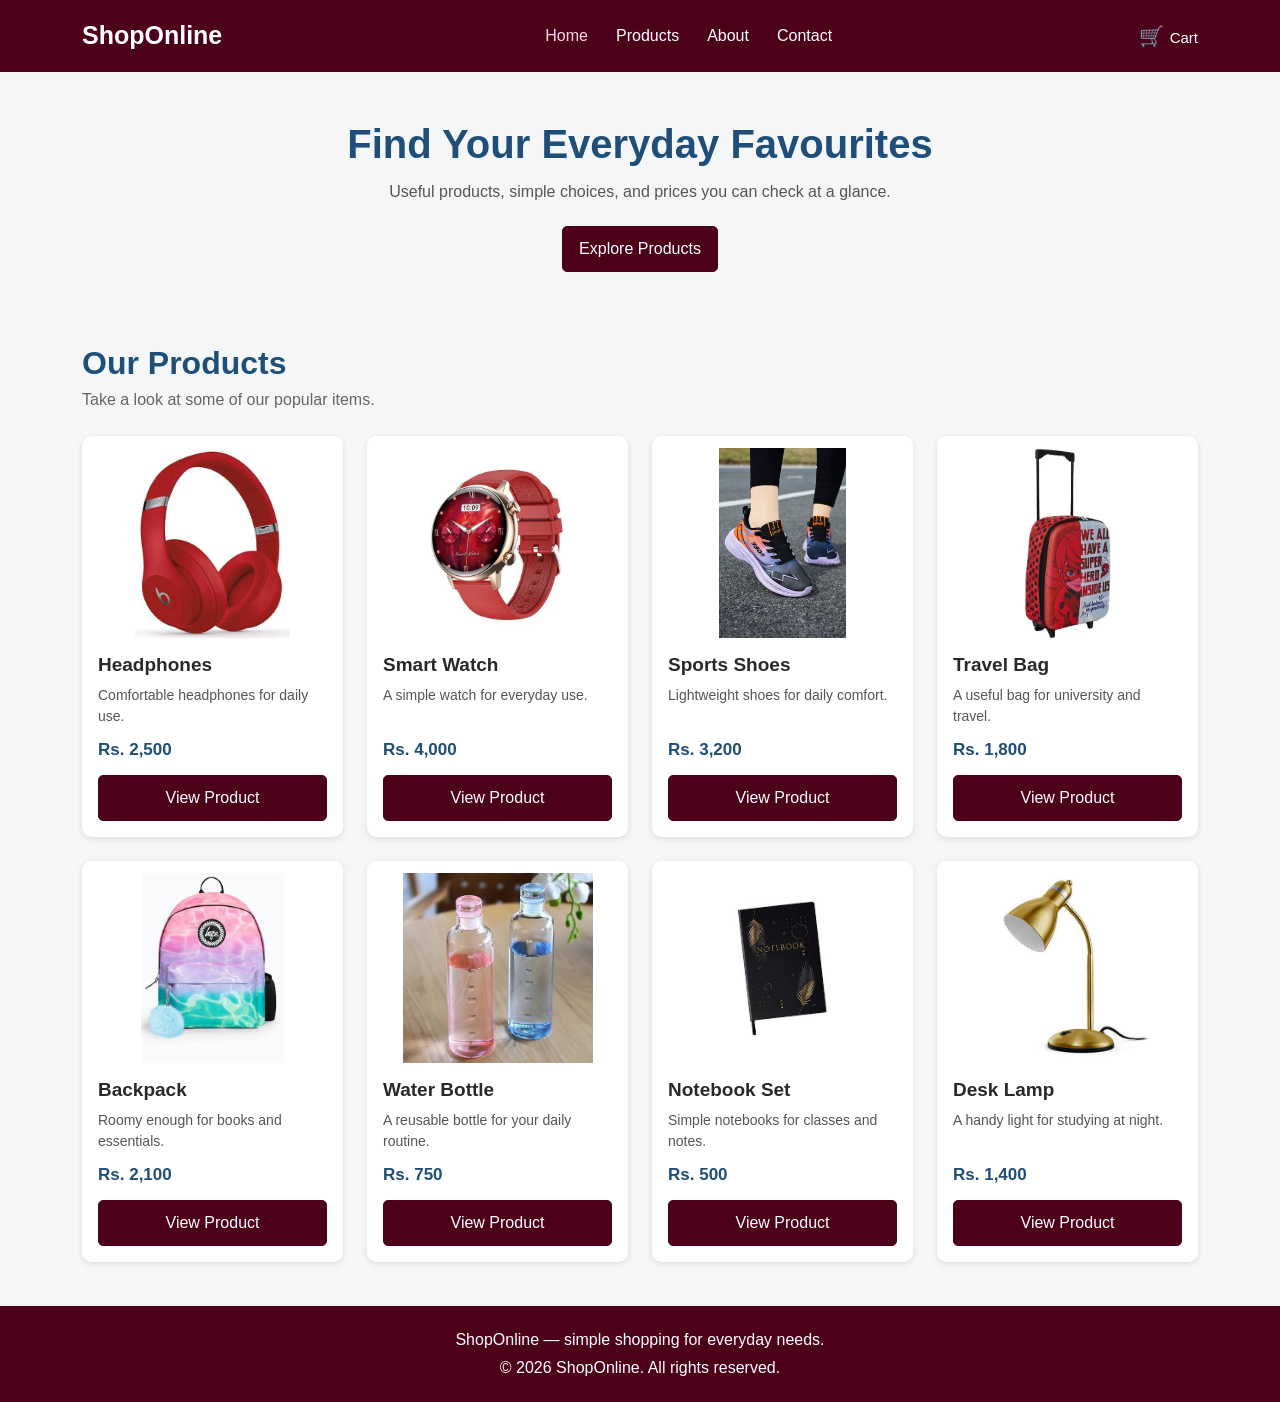
<file: Assignment-2/index.html>
<!DOCTYPE html>
<html lang="en">
<head>
    <meta charset="UTF-8">
    <meta name="viewport" content="width=device-width, initial-scale=1.0">
    <title>ShopOnline | Home</title>

    <!-- Bootstrap CSS: used for navbar, containers, rows and responsive columns -->
    <link href="https://cdn.jsdelivr.net/npm/bootstrap@5.3.3/dist/css/bootstrap.min.css" rel="stylesheet">
    <link rel="stylesheet" href="style.css">
</head>
<body>
    <!-- Shared navbar -->
    <nav class="navbar navbar-expand-lg navbar-dark shop-navbar">
        <div class="container">
            <a class="navbar-brand shop-logo" href="index.html">ShopOnline</a>

            <button class="navbar-toggler" type="button" data-bs-toggle="collapse"
                    data-bs-target="#mainNavbar" aria-controls="mainNavbar"
                    aria-expanded="false" aria-label="Toggle navigation">
                <span class="navbar-toggler-icon"></span>
            </button>

            <div class="collapse navbar-collapse" id="mainNavbar">
                <ul class="navbar-nav mx-auto mb-2 mb-lg-0">
                    <li class="nav-item"><a class="nav-link active" href="index.html">Home</a></li>
                    <li class="nav-item"><a class="nav-link" href="#products">Products</a></li>
                    <li class="nav-item"><a class="nav-link" href="#footer">About</a></li>
                    <li class="nav-item"><a class="nav-link" href="#footer">Contact</a></li>
                </ul>
                <a class="cart-link" href="#" aria-label="Shopping cart">🛒 <span class="cart-label">Cart</span></a>
            </div>
        </div>
    </nav>

    <main>
        <section class="hero text-center">
            <div class="container">
                <h1>Find Your Everyday Favourites</h1>
                <p>Useful products, simple choices, and prices you can check at a glance.</p>
                <a href="#products" class="btn shop-button">Explore Products</a>
            </div>
        </section>

        <section class="container py-4" id="products">
            <div class="section-heading">
                <h2>Our Products</h2>
                <p>Take a look at some of our popular items.</p>
            </div>

            <!-- Bootstrap grid: 1 column on phones, 2 on small/tablet, 4 on desktop -->
            <div class="row g-4">
                <div class="col-12 col-sm-6 col-lg-3">
                    <article class="product-card h-100">
                        <a href="product.html" class="product-image-link">
                            <img src="headphones_img.jpg" alt="Red headphones" class="product-image">
                        </a>
                        <div class="product-info">
                            <h3><a href="product.html">Headphones</a></h3>
                            <p class="product-description">Comfortable headphones for daily use.</p>
                            <p class="price">Rs. 2,500</p>
                            <a href="product.html" class="btn shop-button w-100">View Product</a>
                        </div>
                    </article>
                </div>

                <div class="col-12 col-sm-6 col-lg-3">
                    <article class="product-card h-100">
                        <a href="product.html" class="product-image-link">
                            <img src="smartwatch_img.jpg" alt="Smart watch" class="product-image">
                        </a>
                        <div class="product-info">
                            <h3><a href="product.html">Smart Watch</a></h3>
                            <p class="product-description">A simple watch for everyday use.</p>
                            <p class="price">Rs. 4,000</p>
                            <a href="product.html" class="btn shop-button w-100">View Product</a>
                        </div>
                    </article>
                </div>

                <div class="col-12 col-sm-6 col-lg-3">
                    <article class="product-card h-100">
                        <a href="product.html" class="product-image-link">
                            <img src="sport shoes_img.jpg" alt="Sports shoes" class="product-image">
                        </a>
                        <div class="product-info">
                            <h3><a href="product.html">Sports Shoes</a></h3>
                            <p class="product-description">Lightweight shoes for daily comfort.</p>
                            <p class="price">Rs. 3,200</p>
                            <a href="product.html" class="btn shop-button w-100">View Product</a>
                        </div>
                    </article>
                </div>

                <div class="col-12 col-sm-6 col-lg-3">
                    <article class="product-card h-100">
                        <a href="product.html" class="product-image-link">
                            <img src="travelbag_img.jpg" alt="Travel bag" class="product-image">
                        </a>
                        <div class="product-info">
                            <h3><a href="product.html">Travel Bag</a></h3>
                            <p class="product-description">A useful bag for university and travel.</p>
                            <p class="price">Rs. 1,800</p>
                            <a href="product.html" class="btn shop-button w-100">View Product</a>
                        </div>
                    </article>
                </div>

                <div class="col-12 col-sm-6 col-lg-3">
                    <article class="product-card h-100">
                        <a href="product.html" class="product-image-link">
                            <img src="backpack_img.jpg" alt="Backpack" class="product-image">
                        </a>
                        <div class="product-info">
                            <h3><a href="product.html">Backpack</a></h3>
                            <p class="product-description">Roomy enough for books and essentials.</p>
                            <p class="price">Rs. 2,100</p>
                            <a href="product.html" class="btn shop-button w-100">View Product</a>
                        </div>
                    </article>
                </div>

                <div class="col-12 col-sm-6 col-lg-3">
                    <article class="product-card h-100">
                        <a href="product.html" class="product-image-link">
                            <img src="waterbottle_img.jpg" alt="Water bottle" class="product-image">
                        </a>
                        <div class="product-info">
                            <h3><a href="product.html">Water Bottle</a></h3>
                            <p class="product-description">A reusable bottle for your daily routine.</p>
                            <p class="price">Rs. 750</p>
                            <a href="product.html" class="btn shop-button w-100">View Product</a>
                        </div>
                    </article>
                </div>

                <div class="col-12 col-sm-6 col-lg-3">
                    <article class="product-card h-100">
                        <a href="product.html" class="product-image-link">
                            <img src="notebook_img.jpg" alt="Notebook" class="product-image">
                        </a>
                        <div class="product-info">
                            <h3><a href="product.html">Notebook Set</a></h3>
                            <p class="product-description">Simple notebooks for classes and notes.</p>
                            <p class="price">Rs. 500</p>
                            <a href="product.html" class="btn shop-button w-100">View Product</a>
                        </div>
                    </article>
                </div>

                <div class="col-12 col-sm-6 col-lg-3">
                    <article class="product-card h-100">
                        <a href="product.html" class="product-image-link">
                            <img src="desklamp_img.jpg" alt="Desk lamp" class="product-image">
                        </a>
                        <div class="product-info">
                            <h3><a href="product.html">Desk Lamp</a></h3>
                            <p class="product-description">A handy light for studying at night.</p>
                            <p class="price">Rs. 1,400</p>
                            <a href="product.html" class="btn shop-button w-100">View Product</a>
                        </div>
                    </article>
                </div>
            </div>
        </section>
    </main>

    <!-- Shared footer -->
    <footer class="shop-footer" id="footer">
        <div class="container text-center">
            <p class="mb-1">ShopOnline — simple shopping for everyday needs.</p>
            <p class="mb-0">&copy; 2026 ShopOnline. All rights reserved.</p>
        </div>
    </footer>

    <!-- Bootstrap bundle powers the responsive navbar toggle; no custom JavaScript is written. -->
    <script src="https://cdn.jsdelivr.net/npm/bootstrap@5.3.3/dist/js/bootstrap.bundle.min.js"></script>
</body>
</html>
</file>
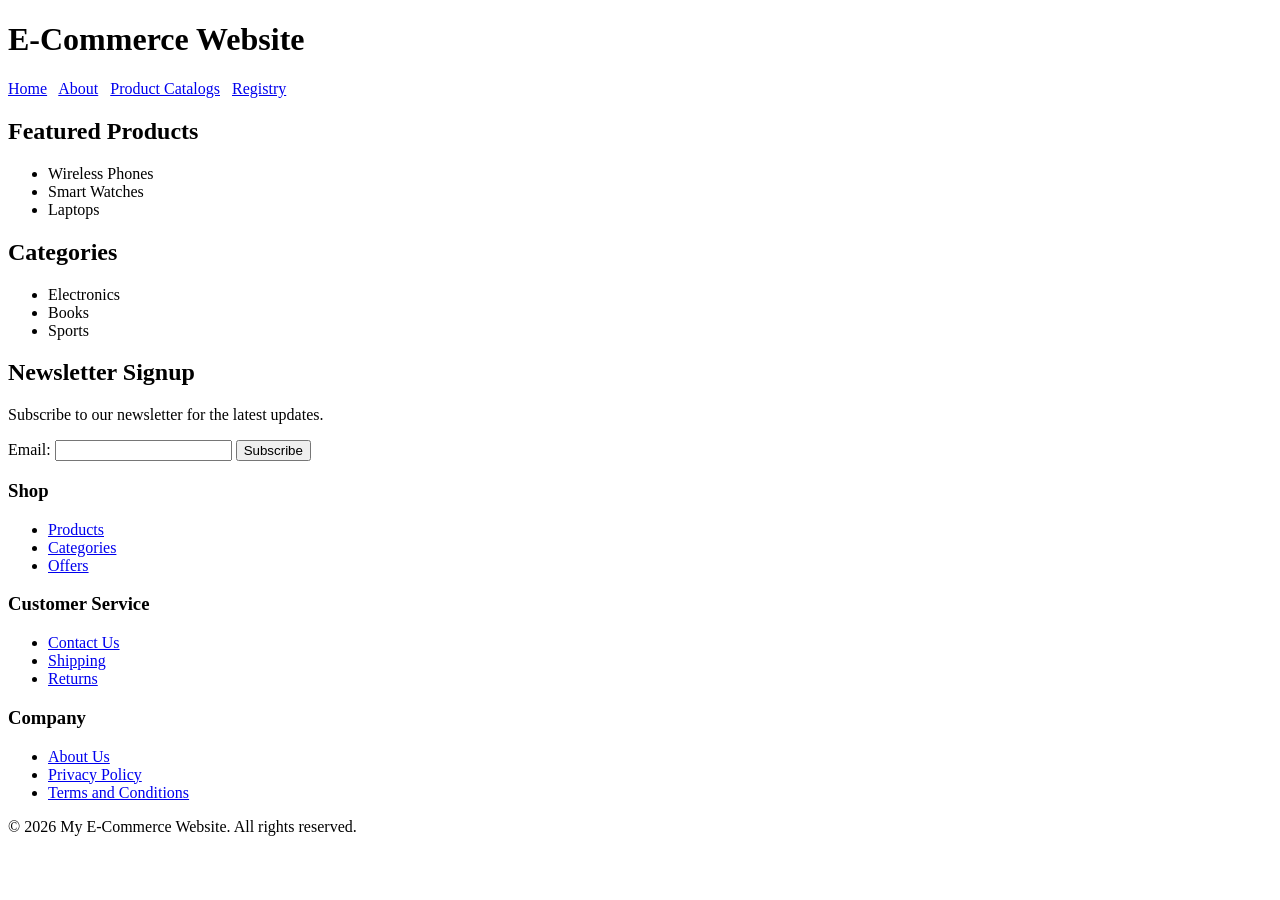
<file: Labs/lab-1/Index.html>
<!DOCTYPE html>
<html lang="en">

<head>
    <meta charset="UTF-8">
    <meta name="viewport" content="width=device-width, initial-scale=1.0">
    <title>Lab Task 1 - Semantic HTML Skeleton</title>
</head>

<body>

    <header>
        <h1>E-Commerce Website</h1>

        <nav>
            <a href="/home.html">Home</a>
            &nbsp;
            <a href="/about.html">About</a>
            &nbsp;
            <a href="/product-catalogs">Product Catalogs</a>
            &nbsp;
            <a href="/registry">Registry</a>
        </nav>
    </header>


    <main>

        <section>
            <h2>Featured Products</h2>

            <ul>
                <li>Wireless Phones</li>
                <li>Smart Watches</li>
                <li>Laptops</li>
            </ul>
        </section>


        <section>
            <h2>Categories</h2>

            <ul>
                <li>Electronics</li>
                <li>Books</li>
                <li>Sports</li>
            </ul>
        </section>


        <section>
            <h2>Newsletter Signup</h2>

            <p>Subscribe to our newsletter for the latest updates.</p>

            <form>
                <label for="email">Email:</label>
                <input type="email" id="email" name="email">
                <button type="submit">Subscribe</button>
            </form>
        </section>

    </main>


    <footer>

        <section>
            <h3>Shop</h3>

            <ul>
                <li><a href="#">Products</a></li>
                <li><a href="#">Categories</a></li>
                <li><a href="#">Offers</a></li>
            </ul>
        </section>


        <section>
            <h3>Customer Service</h3>

            <ul>
                <li><a href="#">Contact Us</a></li>
                <li><a href="#">Shipping</a></li>
                <li><a href="#">Returns</a></li>
            </ul>
        </section>


        <section>
            <h3>Company</h3>

            <ul>
                <li><a href="#">About Us</a></li>
                <li><a href="#">Privacy Policy</a></li>
                <li><a href="#">Terms and Conditions</a></li>
            </ul>
        </section>


        <p>&copy; 2026 My E-Commerce Website. All rights reserved.</p>

    </footer>

</body>
</html>
</file>
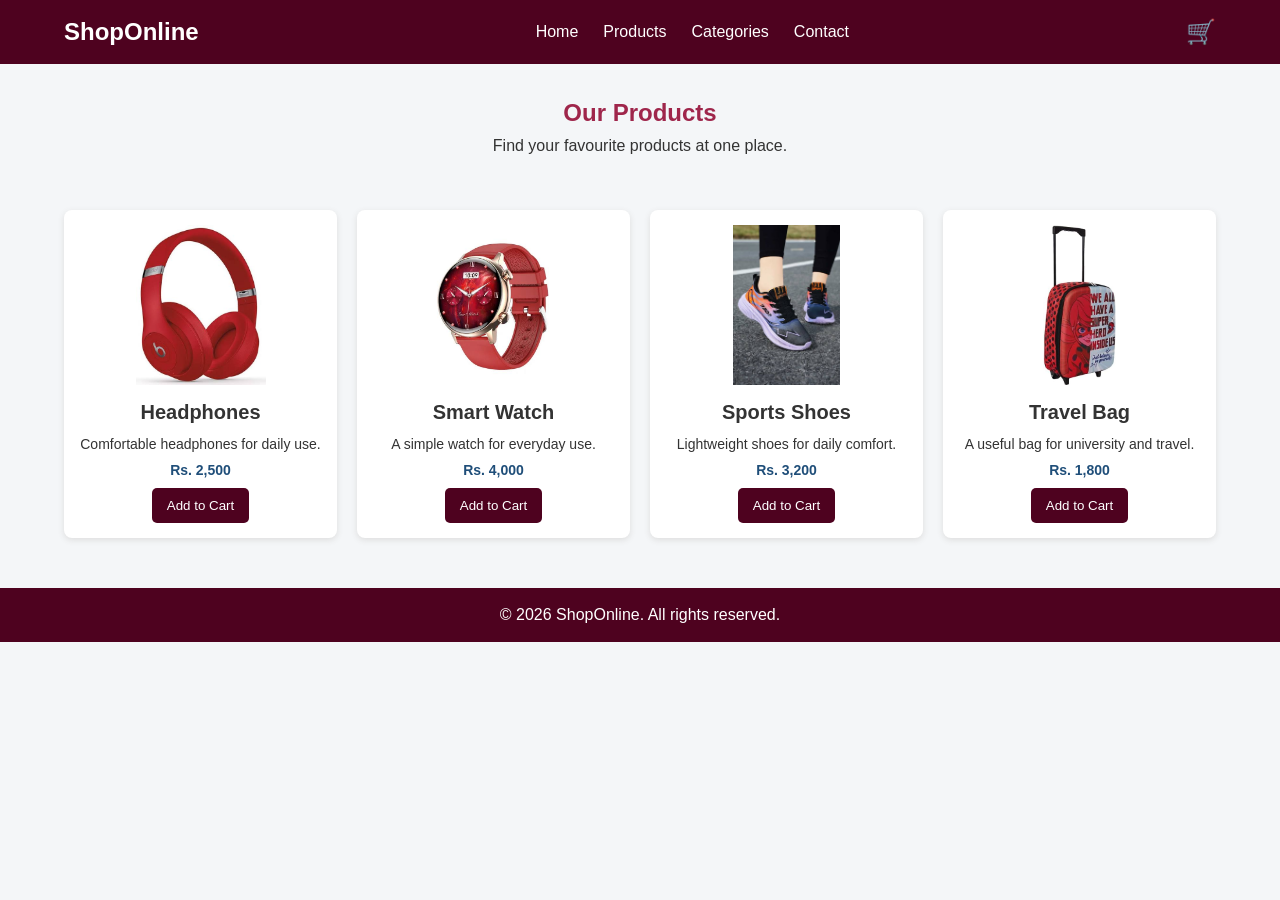
<file: Labs/lab-2/index.html>
<!DOCTYPE html>
<html lang="en">
<head>
    <meta charset="UTF-8">
    <meta name="viewport" content="width=device-width, initial-scale=1.0">

    <title>Lab 2 - Responsive Store</title>

    <link rel="stylesheet" href="styles.css">
</head>
<body>

    <!-- Navigation bar -->
    <header class="navbar">

        <a href="#" class="logo">ShopOnline</a>

        <!-- Checkbox for opening the mobile menu -->
        <input type="checkbox" id="menu-toggle">

        <label for="menu-toggle" class="hamburger">&#9776;</label>

        <nav class="nav-links">
            <a href="#">Home</a>
            <a href="#">Products</a>
            <a href="#">Categories</a>
            <a href="#">Contact</a>
        </nav>

        <a href="#" class="cart" aria-label="Shopping cart">🛒</a>

    </header>

    <!-- Main content -->
    <main>

        <section class="intro">
            <h1>Our Products</h1>
            <p>Find your favourite products at one place.</p>
        </section>

        <!-- Four product cards -->
        <section class="product-grid">

            <article class="product">
                <img src="headphones_img.jpg"
                     alt="Headphones">
                <h2>Headphones</h2>
                <p>Comfortable headphones for daily use.</p>
                <p class="price">Rs. 2,500</p>
                <button type="button">Add to Cart</button>
            </article>

            <article class="product">
                <img src="smartwatch_img.jpg"
                     alt="Smart watch">
                <h2>Smart Watch</h2>
                <p>A simple watch for everyday use.</p>
                <p class="price">Rs. 4,000</p>
                <button type="button">Add to Cart</button>
            </article>

            <article class="product">
                <img src="sport shoes_img.jpg"
                     alt="Sports shoes">
                <h2>Sports Shoes</h2>
                <p>Lightweight shoes for daily comfort.</p>
                <p class="price">Rs. 3,200</p>
                <button type="button">Add to Cart</button>
            </article>

            <article class="product">
                <img src="travelbag_img.jpg"
                     alt="Travel bag">
                <h2>Travel Bag</h2>
                <p>A useful bag for university and travel.</p>
                <p class="price">Rs. 1,800</p>
                <button type="button">Add to Cart</button>
            </article>

        </section>

    </main>

    <footer>
        <p>&copy; 2026 ShopOnline. All rights reserved.</p>
    </footer>

</body>
</html>
</file>
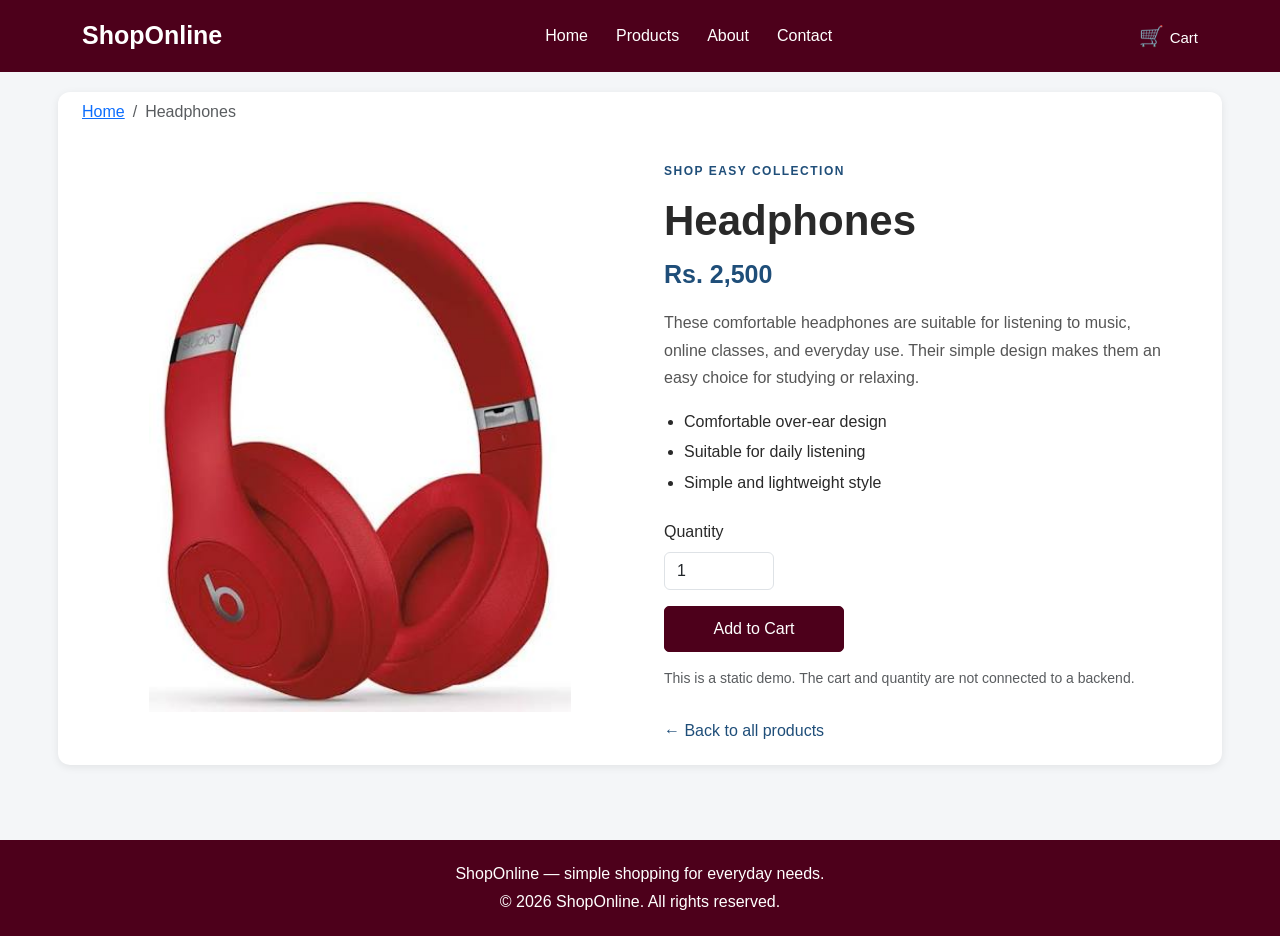
<file: Assignment-2/product.html>
<!DOCTYPE html>
<html lang="en">
<head>
    <meta charset="UTF-8">
    <meta name="viewport" content="width=device-width, initial-scale=1.0">
    <title>ShopOnline | Headphones</title>

    <link href="https://cdn.jsdelivr.net/npm/bootstrap@5.3.3/dist/css/bootstrap.min.css" rel="stylesheet">
    <link rel="stylesheet" href="style.css">
</head>
<body>
    <!-- Same navbar as homepage -->
    <nav class="navbar navbar-expand-lg navbar-dark shop-navbar">
        <div class="container">
            <a class="navbar-brand shop-logo" href="index.html">ShopOnline</a>

            <button class="navbar-toggler" type="button" data-bs-toggle="collapse"
                    data-bs-target="#mainNavbar" aria-controls="mainNavbar"
                    aria-expanded="false" aria-label="Toggle navigation">
                <span class="navbar-toggler-icon"></span>
            </button>

            <div class="collapse navbar-collapse" id="mainNavbar">
                <ul class="navbar-nav mx-auto mb-2 mb-lg-0">
                    <li class="nav-item"><a class="nav-link" href="index.html">Home</a></li>
                    <li class="nav-item"><a class="nav-link" href="index.html#products">Products</a></li>
                    <li class="nav-item"><a class="nav-link" href="index.html#footer">About</a></li>
                    <li class="nav-item"><a class="nav-link" href="index.html#footer">Contact</a></li>
                </ul>
                <a class="cart-link" href="#" aria-label="Shopping cart">🛒 <span class="cart-label">Cart</span></a>
            </div>
        </div>
    </nav>

    <main class="container product-detail-section">
        <nav aria-label="breadcrumb">
            <ol class="breadcrumb">
                <li class="breadcrumb-item"><a href="index.html">Home</a></li>
                <li class="breadcrumb-item active" aria-current="page">Headphones</li>
            </ol>
        </nav>

        <section class="row g-4 g-lg-5 align-items-center product-detail">
            <div class="col-12 col-md-6">
                <img src="headphones_img.jpg"
                     alt="Red headphones" class="detail-image">
            </div>

            <div class="col-12 col-md-6">
                <p class="small-label">SHOP EASY COLLECTION</p>
                <h1 class="detail-title">Headphones</h1>
                <p class="detail-price">Rs. 2,500</p>

                <p class="detail-description">
                    These comfortable headphones are suitable for listening to music,
                    online classes, and everyday use. Their simple design makes them
                    an easy choice for studying or relaxing.
                </p>

                <ul class="product-features">
                    <li>Comfortable over-ear design</li>
                    <li>Suitable for daily listening</li>
                    <li>Simple and lightweight style</li>
                </ul>

                <div class="quantity-area">
                    <label for="quantity" class="form-label">Quantity</label>
                    <input type="number" id="quantity" name="quantity"
                           class="form-control quantity-input" min="1" value="1">
                </div>

                <button type="button" class="btn shop-button detail-cart-button">
                    Add to Cart
                </button>
                <p class="small text-muted mt-3">This is a static demo. The cart and quantity are not connected to a backend.</p>
                <a href="index.html" class="back-link">← Back to all products</a>
            </div>
        </section>
    </main>

    <!-- Same footer as homepage -->
    <footer class="shop-footer" id="footer">
        <div class="container text-center">
            <p class="mb-1">ShopOnline — simple shopping for everyday needs.</p>
            <p class="mb-0">&copy; 2026 ShopOnline. All rights reserved.</p>
        </div>
    </footer>

    <script src="https://cdn.jsdelivr.net/npm/bootstrap@5.3.3/dist/js/bootstrap.bundle.min.js"></script>
</body>
</html>
</file>
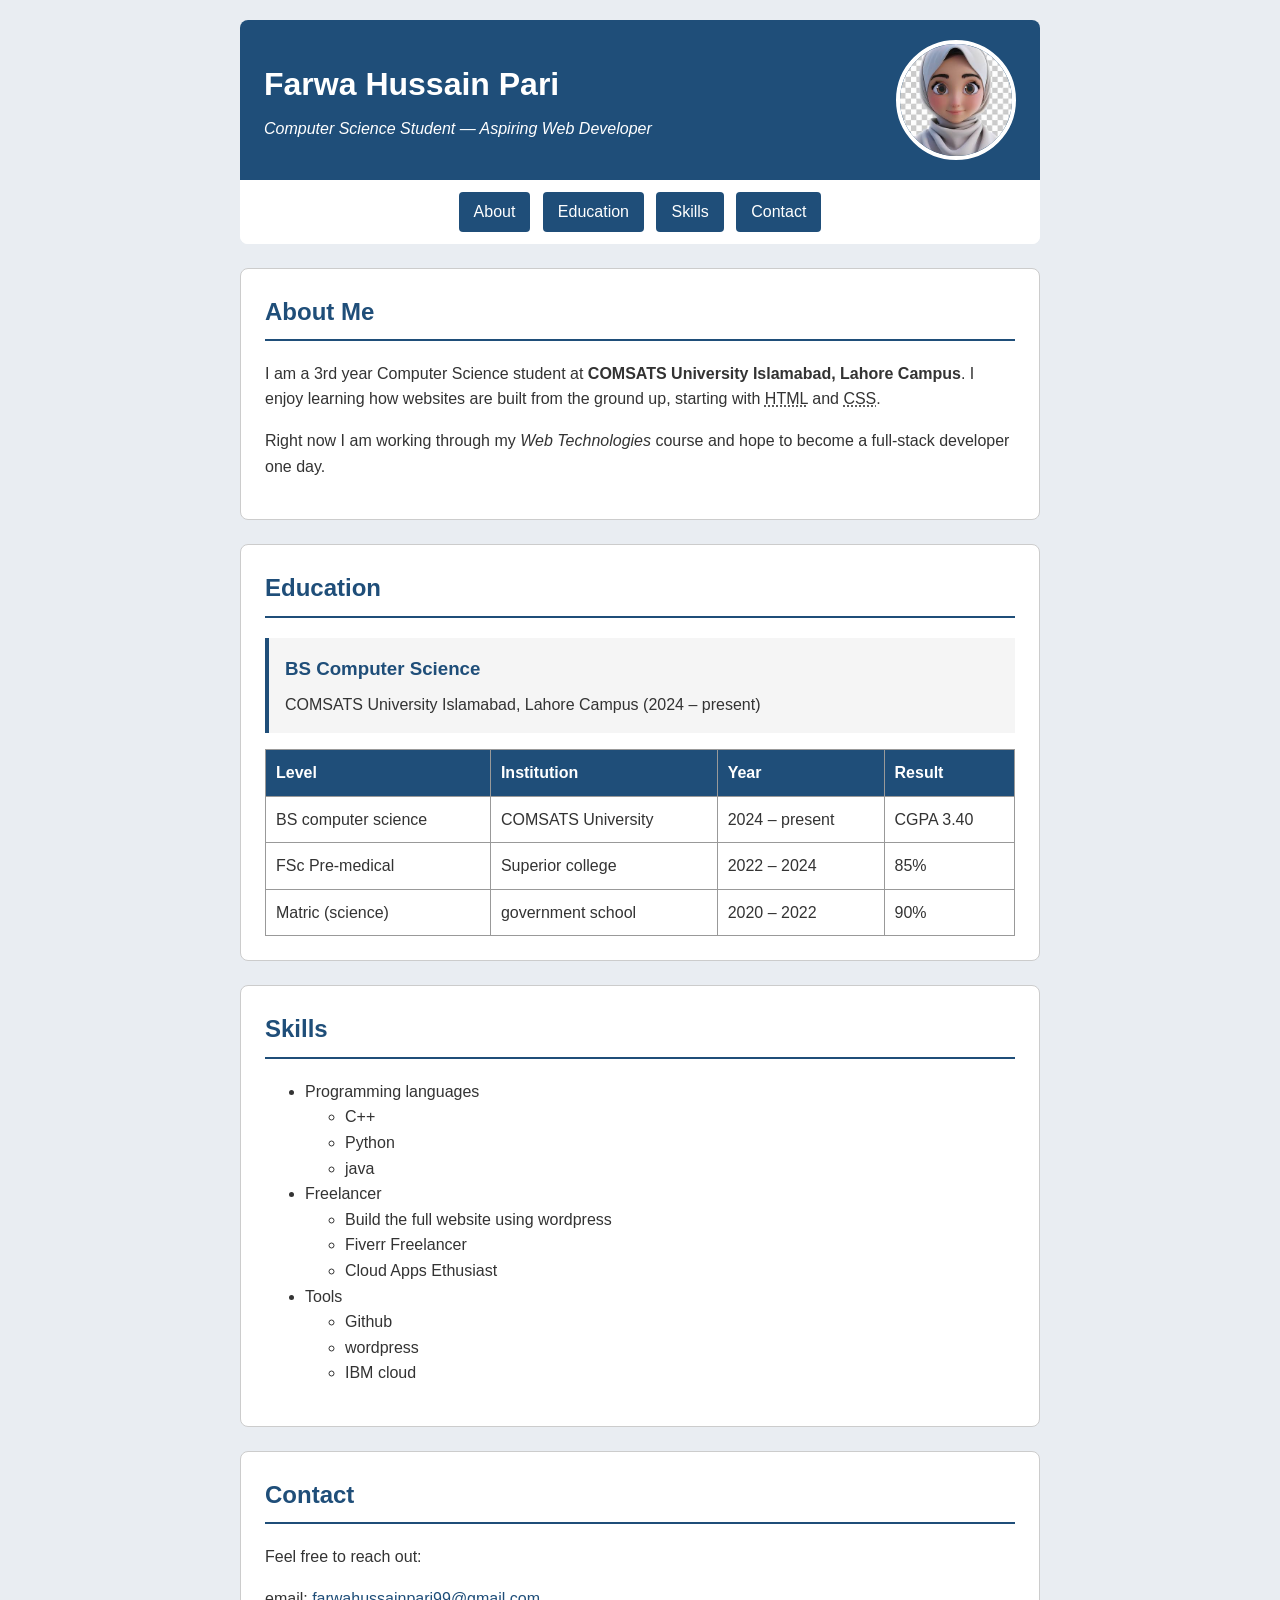
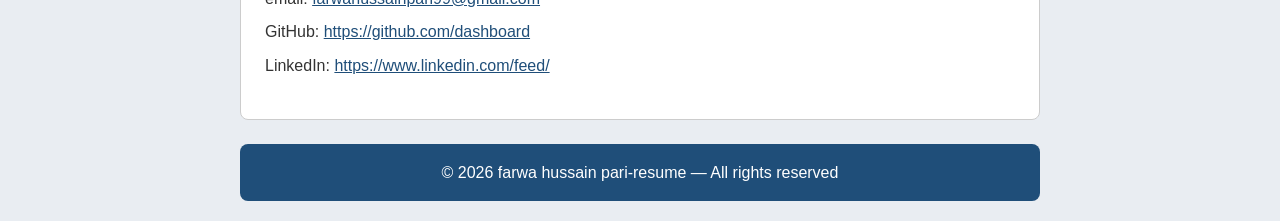
<file: Assignments/Assignment-1/index.html.html>
<!DOCTYPE html>
<html lang="en">
<head>
    <meta charset="UTF-8">
    <meta name="viewport" content="width=device-width, initial-scale=1.0">
    <title>farwa hussain pari - my-resume</title>
   
    <link rel="stylesheet" href="styles.css"> <!-- external style sheet  -->
</head>
<body>

   <header class="site-header">

    <div class="header-top">

        <div class="header-text">
            <h1>Farwa Hussain Pari</h1>

            <p class="tagline">
                Computer Science Student — Aspiring Web Developer
            </p>
        </div>

        <img src="profile.jpg" alt="Profile photo" class="avatar">

    </div>

    <nav>
        <ul class="menu">
            <li><a href="#about">About</a></li>
            <li><a href="#education">Education</a></li>
            <li><a href="#skills">Skills</a></li>
            <li><a href="#contact">Contact</a></li>
        </ul>
    </nav>

</header>

    <main>

        <section id="about">
            <h2>About Me</h2>
            <p>
                I am a 3rd year Computer Science student at <strong>COMSATS University Islamabad, Lahore Campus</strong>.
                I enjoy learning how websites are built from the ground up, starting with
                <abbr title="HyperText Markup Language">HTML</abbr> and
                <abbr title="Cascading Style Sheets">CSS</abbr>.
            </p>
            <p>
                Right now I am working through my <em>Web Technologies</em> course
                and hope to become a full-stack developer one day.
            </p>
        </section>

        <section id="education">
            <h2>Education</h2>

            <article>
                <h3>BS Computer Science</h3>
                <p>COMSATS University Islamabad, Lahore Campus (2024 &ndash; present)</p>
            </article>

            <table>
                <thead>
                    <tr>
                        <th>Level</th>
                        <th>Institution</th>
                        <th>Year</th>
                        <th>Result</th>
                    </tr>
                </thead>
                <tbody>
                    <tr>
                        <td>BS computer science</td>
                        <td>COMSATS University</td>
                        <td>2024 &ndash; present</td>
                        <td>CGPA 3.40</td>
                    </tr>
                    <tr>
                        <td>FSc Pre-medical</td>
                        <td>Superior college</td>
                        <td>2022 &ndash; 2024</td>
                        <td>85%</td>
                    </tr>
                    <tr>
                        <td>Matric (science)</td>
                        <td>government school</td>
                        <td>2020 &ndash; 2022</td>
                        <td>90%</td>
                    </tr>
                </tbody>
            </table>
        </section>

        <section id="skills">
            <h2>Skills</h2>
            <ul>
        
                <li>Programming languages
                    <ul>
                        <li>C++</li>
                        <li>Python</li>
                        <li>java</li>
                    </ul>
                </li>
                <li>Freelancer
                    <ul>
                        <li>Build the full website using wordpress</li>
                        <li>Fiverr Freelancer</li>
                        <li>Cloud Apps Ethusiast</li>
                    </ul>   
                </li>
                <li>Tools
                    <ul>
                        <li>Github</li>
                        <li>wordpress</li>
                        <li>IBM cloud</li>
                    </ul>
                </li>
            </ul>
        </section>

        <section id="contact">
            <h2>Contact</h2>
            <p>Feel free to reach out:</p>
            <ul class="contact-list">
                <li>email: <a href="farwahussainpari99@gmail.com">farwahussainpari99@gmail.com</a></li>
                <li>GitHub: <a href="https://github.com/dashboard" target="_blank" >https://github.com/dashboard</a></li>
                <li>LinkedIn: <a href="https://www.linkedin.com/" target="_blank" >https://www.linkedin.com/feed/</a></li>
            </ul>
        </section>

    </main>

    <footer>
        <p>&copy; 2026 farwa hussain pari-resume &mdash; All rights reserved</p>
    </footer>

</body>
</html>
</file>
<file: Labs/lab-2/styles.css>
/* Basic styling */
* {
    margin: 0;
    padding: 0;
    box-sizing: border-box;
}

body {
    font-family: Arial, sans-serif;
    background-color: #f4f6f8;
    color: #333;
}

/* Navbar */
.navbar {
    display: flex;
    align-items: center;
    justify-content: space-between;
    background-color: #4e021f;
    padding: 18px 5%;
}

.logo {
    color: white;
    font-size: 24px;
    font-weight: bold;
    text-decoration: none;
}

.nav-links {
    display: flex;
    gap: 25px;
}

.nav-links a {
    color: white;
    text-decoration: none;
}

.nav-links a:hover {
    color: #ffd166;
}

.cart {
    font-size: 24px;
    text-decoration: none;
}

/* Hide mobile menu controls on desktop */
#menu-toggle {
    display: none;
}

.hamburger {
    display: none;
    color: white;
    font-size: 28px;
    cursor: pointer;
}

/* Intro section */
.intro {
    text-align: center;
    padding: 35px 15px;
}

.intro h1 {
    color: #91052fdc;
    margin-bottom: 10px;
}

/* Product grid: 4 columns on desktop */
.product-grid {
    display: grid;
    grid-template-columns: repeat(4, 1fr);
    gap: 20px;
    padding: 20px 5%;
}

.product {
    background-color: white;
    padding: 15px;
    text-align: center;
    border-radius: 8px;
    box-shadow: 0 2px 6px #ddd;
}

.product img {
    width: 100%;
    height: 160px;
    object-fit: contain;
    border-radius: 5px;
    background-color: white;
}

.product h2 {
    font-size: 20px;
    margin: 12px 0;
}

.product p {
    font-size: 14px;
    margin-bottom: 10px;
}

.price {
    color: #1f4e79;
    font-weight: bold;
}

.product button {
    background-color: #4e021f;
    color: white;
    border: none;
    padding: 10px 15px;
    border-radius: 5px;
    cursor: pointer;
}

.product button:hover {
    background-color: #163754;
}

/* Footer */
footer {
    background-color: #4e021f;
    color: white;
    text-align: center;
    padding: 18px;
    margin-top: 30px;
}

/* Tablet: 2 columns */
@media (min-width: 768px) and (max-width: 1024px) {
    .product-grid {
        grid-template-columns: repeat(2, 1fr);
    }
}

/* Mobile: hamburger menu and 1 column */
@media (max-width: 767px) {

    .navbar {
        flex-wrap: wrap;
    }

    .hamburger {
        display: block;
        order: 2;
    }

    .cart {
        order: 1;
        margin-left: auto;
        margin-right: 20px;
    }

    .nav-links {
        display: none;
        flex-direction: column;
        width: 100%;
        gap: 0;
        order: 3;
    }

    .nav-links a {
        padding: 12px 0;
        border-top: 1px solid #ffffff44;
    }

    /* Show links when hamburger is clicked */
    #menu-toggle:checked ~ .nav-links {
        display: flex;
    }

    .product-grid {
        grid-template-columns: 1fr;
    }
}
</file>
<file: Assignments/Assignment-1/styles.css>
* {
    box-sizing: border-box;
}

body {
    margin: 0;
    padding: 20px;
    font-family: Arial, sans-serif;
    font-size: 16px;
    line-height: 1.6;
    color: #333;
    background-color: #e9edf2;
}

/* Header */
.site-header {
    max-width: 800px;
    margin: 0 auto 24px auto;
    background-color: white;
    border-radius: 8px;
    overflow: hidden;
}


.header-top {
    display: flex;
    justify-content: space-between;
    align-items: center;
    padding: 20px 24px;
    background-color: #1f4e79;
    color: white;
}

.header-text {
    flex: 1;
}

.site-header h1 {
    margin: 0 0 6px 0;
    color: white;
}

.tagline {
    margin: 0;
    font-style: italic;
    color: white;
}

/* Right side - picture */
.avatar {
    width: 120px;
    height: 120px;
    object-fit: cover;
    border: 4px solid white;
    border-radius: 50%;
}


nav {
    background-color: white;
    padding: 12px 20px;
    text-align: center;
}

/* Navigation */
.menu {
    list-style: none;
    margin: 0;
    padding: 0;
}

.menu li {
    display: inline-block;
    margin: 0 4px;
}

/* Blue buttons */
.menu a {
    display: inline-block;
    padding: 7px 15px;
    background-color: #1f4e79;
    color: white;
    text-decoration: none;
    border-radius: 4px;
}

.menu a:hover {
    background-color: #163a5c;
}

main {
    max-width: 800px;
    margin: 0 auto;
}

/* Sections */
section {
    margin-bottom: 24px;
    padding: 24px;
    background-color: white;
    border: 1px solid #ccc;
    border-radius: 8px;
}

/* Section headings */
h2,
h3 {
    color: #1f4e79;
}

section h2 {
    margin-top: 0;
    padding-bottom: 8px;
    border-bottom: 2px solid #1f4e79;
}

/* Education articles */
article {
    margin-bottom: 16px;
    padding: 16px;
    background-color: #f5f5f5;
    border-left: 4px solid #1f4e79;
}

article h3 {
    margin: 0 0 8px 0;
}

article p {
    margin: 0;
}

/* Education table */
table {
    width: 100%;
    border-collapse: collapse;
}

th,
td {
    padding: 10px;
    text-align: left;
    border: 1px solid #999;
}

th {
    background-color: #1f4e79;
    color: white;
}

/* Contact */
.contact-list {
    list-style: none;
    padding: 0;
}

.contact-list li {
    margin-bottom: 8px;
}

a {
    color: #1f4e79;
}

a:hover {
    color: darkred;
}

/* Footer */
footer {
    max-width: 800px;
    margin: 0 auto;
    padding: 16px;
    text-align: center;
    background-color: #1f4e79;
    color: white;
    border-radius: 8px;
}

footer p {
    margin: 0;
}
</file>
<file: Assignment-2/style.css>
/* ShopEasy shared styles. Bootstrap handles the responsive grid and navbar. */

:root {
    --shop-maroon: #4d001b;
    --shop-blue: #1f4e79;
    --page-background: #f4f6f8;
}

* {
    box-sizing: border-box;
}

body {
    margin: 0;
    font-family: Arial, sans-serif;
    background-color: var(--page-background);
    color: #292929;
}

/* Navbar */
.shop-navbar {
    background-color: var(--shop-maroon);
    padding: 12px 0;
}

.shop-logo {
    font-size: 25px;
    font-weight: bold;
}

.shop-navbar .nav-link {
    color: white;
    padding-left: 14px !important;
    padding-right: 14px !important;
}

.shop-navbar .nav-link:hover,
.shop-navbar .nav-link.active {
    color: #ffd6e2;
}

.cart-link {
    color: white;
    text-decoration: none;
    font-size: 20px;
    white-space: nowrap;
}

.cart-link:hover {
    color: #ffd6e2;
}

.cart-label {
    font-size: 15px;
}

/* Homepage hero */
.hero {
    padding: 48px 0 38px;
}

.hero h1 {
    color: var(--shop-blue);
    font-size: clamp(28px, 4vw, 40px);
    font-weight: bold;
    margin-bottom: 12px;
}

.hero p {
    color: #555;
    margin-bottom: 22px;
}

.section-heading {
    margin: 10px 0 24px;
}

.section-heading h2 {
    color: var(--shop-blue);
    font-weight: bold;
    margin-bottom: 6px;
}

.section-heading p {
    color: #666;
    margin-bottom: 0;
}

/* Product cards */
.product-card {
    background: white;
    border-radius: 10px;
    overflow: hidden;
    box-shadow: 0 2px 7px rgba(0, 0, 0, 0.10);
    transition: transform 0.2s ease;
}

.product-card:hover {
    transform: translateY(-3px);
}

.product-image-link {
    display: block;
    background: #fff;
    padding: 12px 12px 0;
}

.product-image {
    display: block;
    width: 100%;
    height: 190px;
    object-fit: contain;
    border-radius: 5px;
}

.product-info {
    padding: 16px;
}

.product-info h3 {
    font-size: 19px;
    font-weight: bold;
    margin-bottom: 8px;
}

.product-info h3 a {
    color: #292929;
    text-decoration: none;
}

.product-info h3 a:hover {
    color: var(--shop-blue);
}

.product-description {
    min-height: 42px;
    font-size: 14px;
    color: #555;
    margin-bottom: 10px;
}

.price {
    color: var(--shop-blue);
    font-size: 17px;
    font-weight: bold;
    margin-bottom: 13px;
}

.shop-button {
    background-color: var(--shop-maroon);
    color: white;
    border: 1px solid var(--shop-maroon);
    padding: 10px 16px;
    border-radius: 5px;
}

.shop-button:hover,
.shop-button:focus {
    background-color: #690027;
    border-color: #690027;
    color: white;
}

/* Product details page */
.product-detail-section {
    padding-top: 28px;
    padding-bottom: 55px;
}

.product-detail {
    background: white;
    padding: 22px;
    border-radius: 12px;
    box-shadow: 0 2px 8px rgba(0, 0, 0, 0.08);
}

.detail-image {
    display: block;
    width: 100%;
    max-height: 520px;
    object-fit: contain;
    border-radius: 8px;
    background: #fff;
}

.small-label {
    color: var(--shop-blue);
    font-size: 12px;
    font-weight: bold;
    letter-spacing: 1.5px;
}

.detail-title {
    font-size: clamp(30px, 4vw, 42px);
    font-weight: bold;
    margin-bottom: 10px;
}

.detail-price {
    color: var(--shop-blue);
    font-size: 25px;
    font-weight: bold;
}

.detail-description {
    line-height: 1.7;
    color: #555;
}

.product-features {
    padding-left: 20px;
    line-height: 1.9;
}

.quantity-area {
    margin: 22px 0 16px;
}

.quantity-input {
    max-width: 110px;
}

.detail-cart-button {
    min-width: 180px;
}

.back-link {
    display: inline-block;
    margin-top: 14px;
    color: var(--shop-blue);
    text-decoration: none;
}

.back-link:hover {
    text-decoration: underline;
}

/* Shared footer */
.shop-footer {
    background-color: var(--shop-maroon);
    color: white;
    padding: 22px 0;
    margin-top: 20px;
}

/* Small-screen adjustments; Bootstrap handles the main grid breakpoints. */
@media (max-width: 575.98px) {
    .hero {
        padding: 34px 0 25px;
    }

    .product-image {
        height: 210px;
    }

    .product-detail {
        padding: 14px;
    }

    .cart-label {
        display: none;
    }
}
</file>
